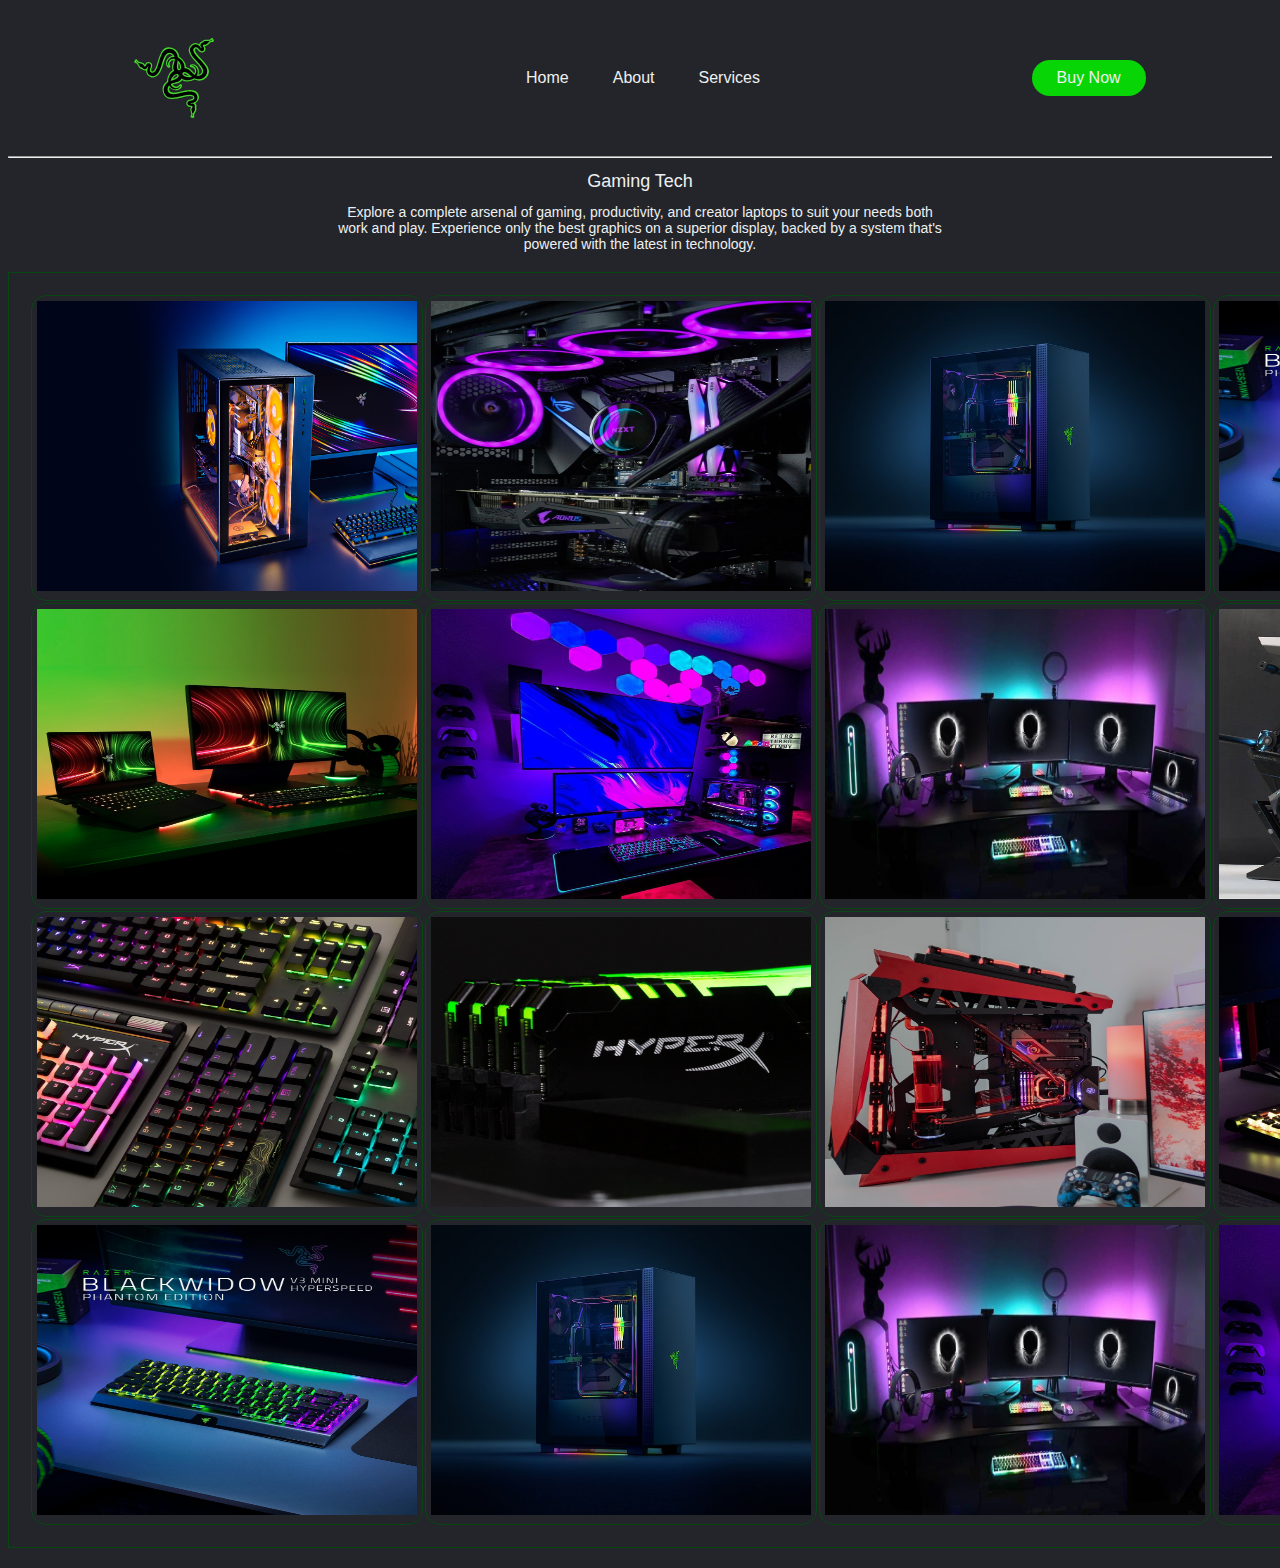
<file: gallery/index.html>
<!DOCTYPE html>
<html lang="en">
<head>
    <meta charset="UTF-8">
    <meta http-equiv="X-UA-Compatible" content="IE=edge">
    <meta name="viewport" content="width=device-width, initial-scale=1.0">
    <link rel="stylesheet" href="styles.css">
    <title>Document</title>
</head>
<body>
    <header>
        <img class="logo" src="svgexport-1.svg" alt="logo" width="80px" height="80px">
        <nav>
            <ul class="nav-links">
                <li><a href="index.html">Home</a></li>
                <li><a href="https://www.youtube.com/channel/UCbGcC-mPZ8HuSheUKwVQhtQ">About</a></li>
                <li><a href="index.html">Services</a></li>
            </ul>
        </nav>
        <a class="cta" href="https://www.razer.com/">
            <button>
             Buy Now   
            </button>
        </a>
    </header>
    <hr/>
    <div>
      <h3>Gaming Tech</h3>
      <p>Explore a complete arsenal of gaming, productivity, and creator laptops to suit your needs both work and play. Experience only the best graphics on a superior display, backed by a system that's powered with the latest in technology.</p>
    </div>
    <table class="center">
        <tbody class="center">
            <tr>
                <td class="moon"><img src="images/img1.jpg" alt="" width="380px" height="290px"></td>
                <td class="moon"><img src="images/img2.jpg" alt="" width="380px" height="290px"></td>
                <td class="moon"><img src="images/img3.jpg" alt="" width="380px" height="290px"></td>
                <td class="moon"><img src="images/img4.jpg" alt="" width="380px" height="290px"></td>
            </tr>
            <tr>
                <td class="moon"><img src="images/img5.jpg" alt="" width="380px" height="290px"></td>
                <td class="moon"><img src="images/img6.jpg" alt="" width="380px" height="290px"></td>
                <td class="moon"><img src="images/img7.jpg" alt="" width="380px" height="290px"></td>
                <td class="moon"><img src="images/img8.jpg" alt="" width="380px" height="290px"></td>
            </tr>
            <tr>
                <td class="moon"><img src="images/img9.jpg" alt="" width="380px" height="290px"></td>
                <td class="moon"><img src="images/img10.jpg" alt="" width="380px" height="290px"></td>
                <td class="moon"><img src="images/img11.jpg" alt="" width="380px" height="290px"></td>
                <td class="moon"><img src="images/img12.jpg" alt="" width="380px" height="290px"></td>
            </tr>
            <tr>
                <td class="moon"><img src="images/img4.jpg" alt="" width="380px" height="290px"></td>
                <td class="moon"><img src="images/img3.jpg" alt="" width="380px" height="290px"></td>
                <td class="moon"><img src="images/img7.jpg" alt="" width="380px" height="290px"></td>
                <td class="moon"><img src="images/img6.jpg" alt="" width="380px" height="290px"></td>
            </tr>
        </tbody> 
    </table>
    </div> 
</body>
</html>
</file>
<file: gallery/styles.css>
@import url('https://fonts.googleapis.com/css2?family=Montserrat:wght@500&display=swap');

* {
    box-sizing: border-box;
    background-color: #24252a;
}
li, a, button{
    font-family: "Monsterrat", sans-serif;
    font-weight: 500;
    font-size: 16px;
    color: #edf0f1;
    text-decoration: none;
}
header{
    display: flex;
    justify-content: space-between;
    align-items: center;
    padding: 30px 10%;
}
.logo{
    cursor: pointer;
}
.nav-links {
    list-style: none;
}
.nav-links li {
    display: inline-block;
    padding: 0px 20px;
}
.nav-links li a {
    transition: all 0.3s ease 0s;
}
.nav-links li a:hover{
    color:#21b91e;
}
button{
    padding: 9px 25px;
    background-color: #08D505;
    border: none;
    border-radius: 50px;
    cursor: pointer;
    transition: all 0.3s ease 0s;
}

button:hover{
    background-color: #2a9c28;
}
h3, p{
    color: #edf0f1;
    text-align: center;
    font-family: "Monsterrat", sans-serif;
    font-weight: 500;
    font-size: 14px;
    text-decoration: none;
}
h3{
    font-size: 18px;
    margin: 1%;
    padding: none;
}
p{
    margin: 1% 26%;
    padding: 0% 0%;
    text-align:center
}
tbody{
    padding: 10%;
    margin: 10%;
}
.moon{
    padding: 5px;
    margin: 5px;
    border-radius: 15px;
}
table{
    width: 600px;
    background-color: #24252a;
}

table, th, td{
    border: 1px solid rgb(6, 71, 20);
    padding: 20px;
    margin: 20px;
    align-items: center;
}
.center{
    margin-left: auto;
    margin-right: auto;
  }
</file>
